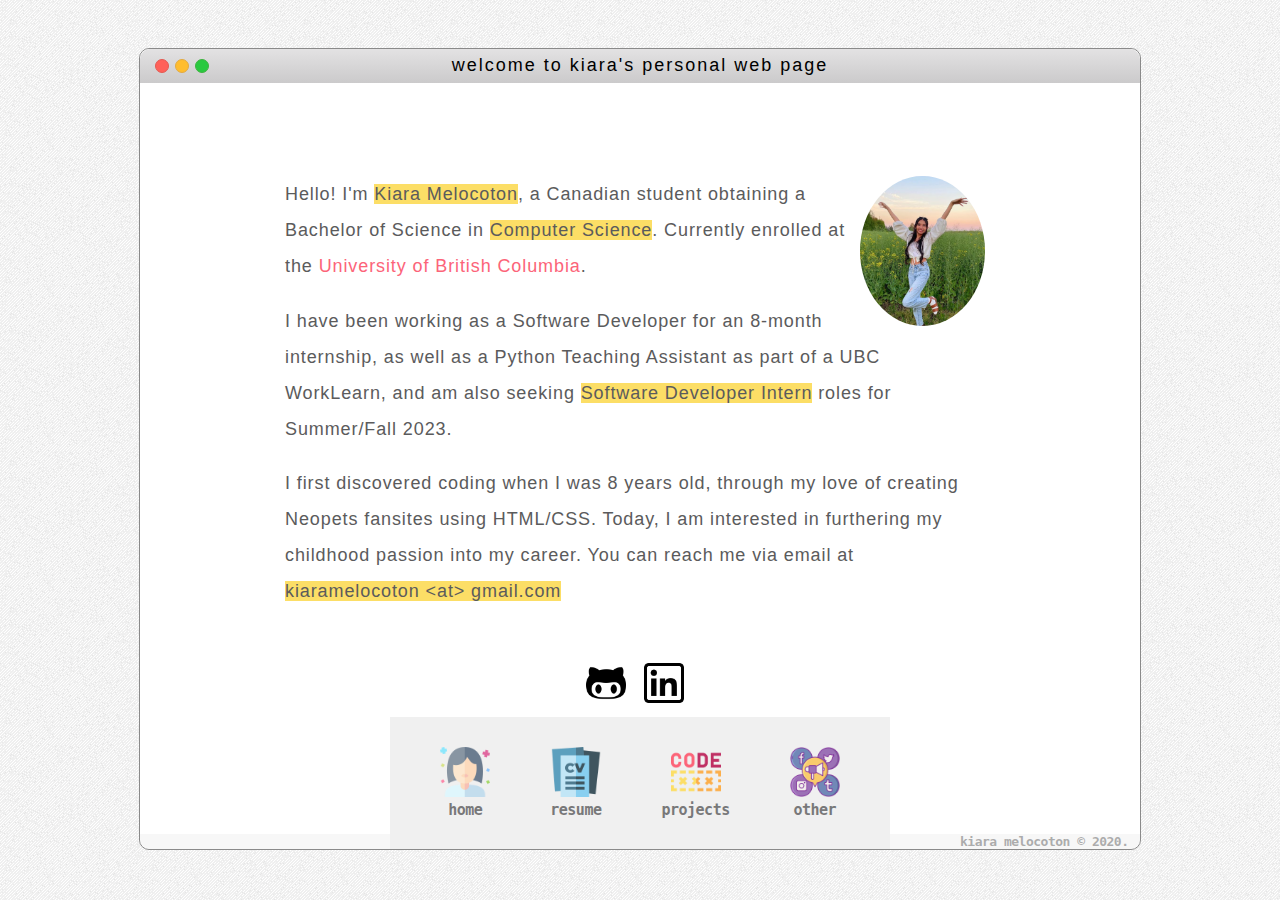
<file: index.html>
<!DOCTYPE html>
<html>
  <head>
    <meta name="viewport" content="width=device-width, initial-scale=1.0">
    <meta charset="UTF-8"> <!-- most common character set -->
    <meta name="description" content="A personal website with links to Kiara Melocoton's content, personal projects, social media, and resume">
    <meta name="author" content="Kiara Melocoton">
    <meta name="keywords" content="kiara melocoton, kyaruh, resume, software engineer, personal website">
    <meta name="viewport" content="width=device-width, initial-scale=1.0"> <!-- used for mobile viewing, need to research mobile sites -->
    <link rel="stylesheet" href="stylesheet.css">
    <title>home | kiaramelocoton.com</title>
  </head>

  <div class="main">
    <header><a href="index.html">
      <span class="dot1"></span>
      <span class="dot2"></span>
      <span class="dot3"></span></a>
      <h1 class="header">welcome to kiara's personal web page</h1>
    </header>
    <main>
      <body>
        <p class="body"><img class="profile" src="icons/happy-ig.PNG">Hello! I'm <b>Kiara Melocoton</b>, a Canadian student obtaining a Bachelor of Science in <b>Computer Science</b>. Currently enrolled at the <b class="school">University of British Columbia</b>.</p>
        <p>I have been working as a Software Developer for an 8-month internship, as well as a Python Teaching Assistant as part of a UBC WorkLearn, and am also seeking <b>Software Developer Intern</b> roles for Summer/Fall 2023.</p>

<!-- // personal stuff prolly not required
        <p>In my freetime, I <a href="https://www.youtube.com/c/kyaruh">film and edit videos</a>, <a href="https://github.com/kcoton">do hackathons</a>, and like hiking for scenic views. I also enjoy discovering tasty restaurants and playing with makeup/skincare.
-->

          <p>I first discovered coding when I was 8 years old, through my love of creating Neopets fansites using HTML/CSS. Today, I am interested in furthering my childhood passion into my career.
            You can reach me via email at <b>kiaramelocoton &lt;at&gt; gmail.com</b></p>
        <br/>
        <p align="center"><a href="https://github.com/kcoton"><img height="40px" src="icons/github.png" alt="GitHub"></a>&nbsp;&nbsp;&nbsp;<a href="https://www.linkedin.com/in/kcoton/"><img height="40px" src="icons/linkedin.png" alt="Linkedin"></a></p>
      </body>
    </main>
    <nav>
      <a href="index.html" class="links"><div class="icons">
        <img height="50px" src="icons/birthday-girl.png" alt="graphic of a cartoon woman">
        <br/>home
      </div></a>
      <a href="https://drive.google.com/file/d/1xzWnyQPlBOWGtJdUYR0O7DXwzJSCxs25/view" class="links"><div class="icons">
        <img height="50px" src="icons/curriculum-vitae.png" alt="graphic of a resume with CV written">
        <br/>resume
      </div></a>
      <a href="https://github.com/kcoton" class="links"><div class="icons">
        <img height="50px" src="icons/promo.png" alt="graphic saying CODE with xxx">
        <br/>projects
      </div></a>
      <a href="other.html" class="links"><div class="icons">
        <img height="50px" src="icons/social-media.png" alt="graphic of a megaphone with 4 social media icons">
        <br/>other
      </div></a>
    </nav>
    <footer>
      Kiara Melocoton © 2020.
    </footer>
  </div>
</html>
</file>
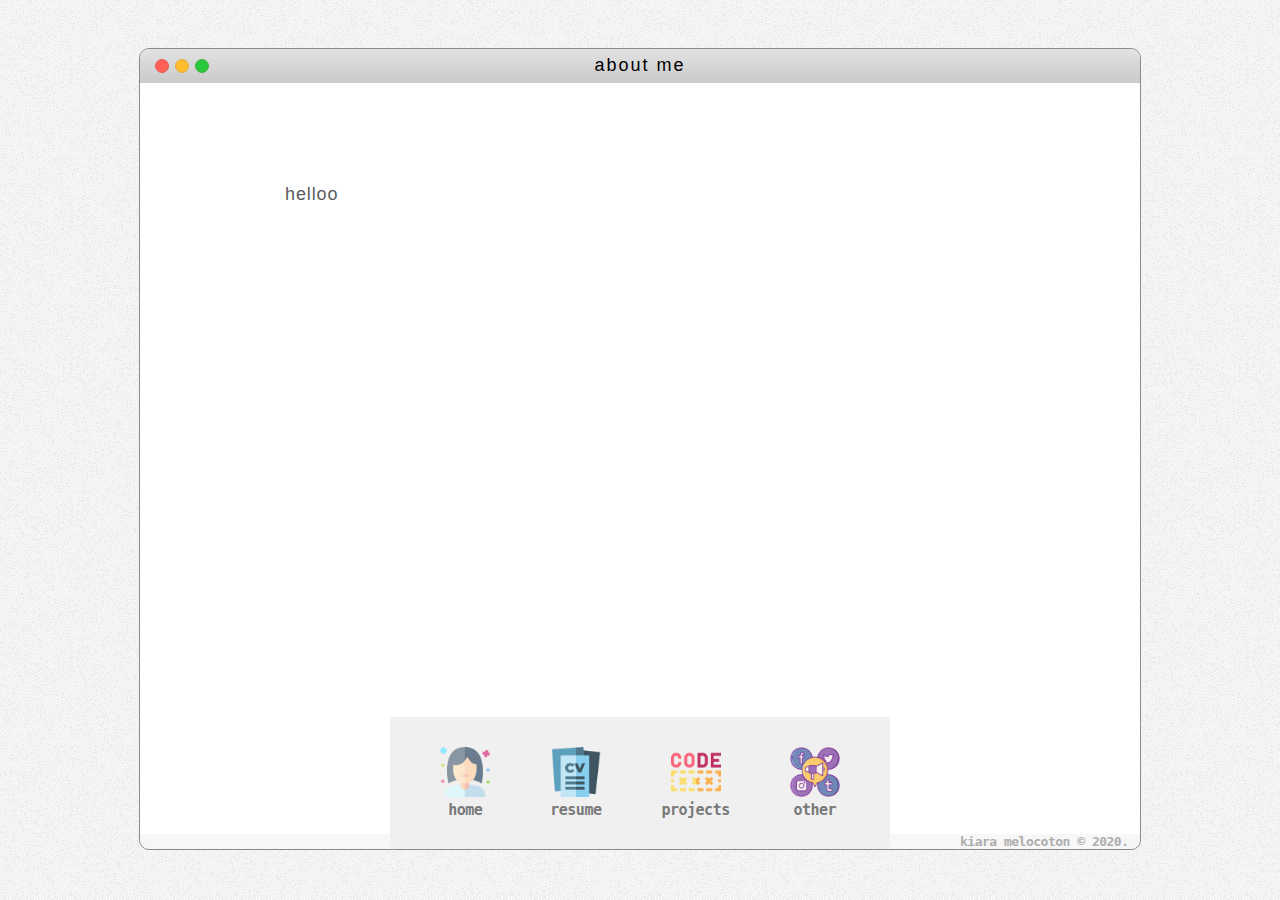
<file: about.html>
<!DOCTYPE html>
<html>
  <head>
    <meta charset="UTF-8"> <!-- most common character set -->
    <meta name="description" content="A personal website with links to Kiara Melocoton's content, personal projects, social media, and resume">
    <meta name="author" content="Kiara Melocoton">
    <meta name="keywords" content="kiara melocoton, kyaruh, resume, software engineer, personal website">
    <meta name="viewport" content="width=device-width, initial-scale=1.0"> <!-- used for mobile viewing, need to research mobile sites -->
    <link rel="stylesheet" href="stylesheet.css">
    <title>about | kyaruh.com</title>
  </head>

  <div class="main">
    <header><a href="index.html">
      <span class="dot1"></span>
      <span class="dot2"></span>
      <span class="dot3"></span></a>
      <h1 class="header">about me</h1>
    </header>
    <main>
      <body>
        <p class="body">helloo</p>
      </body>
    </main>
    <nav>
      <a href="index.html" class="links"><div class="icons">
        <img height="50px" src="icons/birthday-girl.png" alt="graphic of a cartoon woman">
        <br/>home
      </div></a>
      <a href="resume.html" class="links"><div class="icons">
        <img height="50px" src="icons/curriculum-vitae.png" alt="graphic of a resume with CV written">
        <br/>resume
      </div></a>
      <a href="projects.html" class="links"><div class="icons">
        <img height="50px" src="icons/promo.png" alt="graphic saying CODE with xxx">
        <br/>projects
      </div></a>
      <a href="other.html" class="links"><div class="icons">
        <img height="50px" src="icons/social-media.png" alt="graphic of a megaphone with 4 social media icons">
        <br/>other
      </div></a>
    </nav>
    <footer>
      Kiara Melocoton © 2020.
    </footer>
  </div>
</html>
</file>
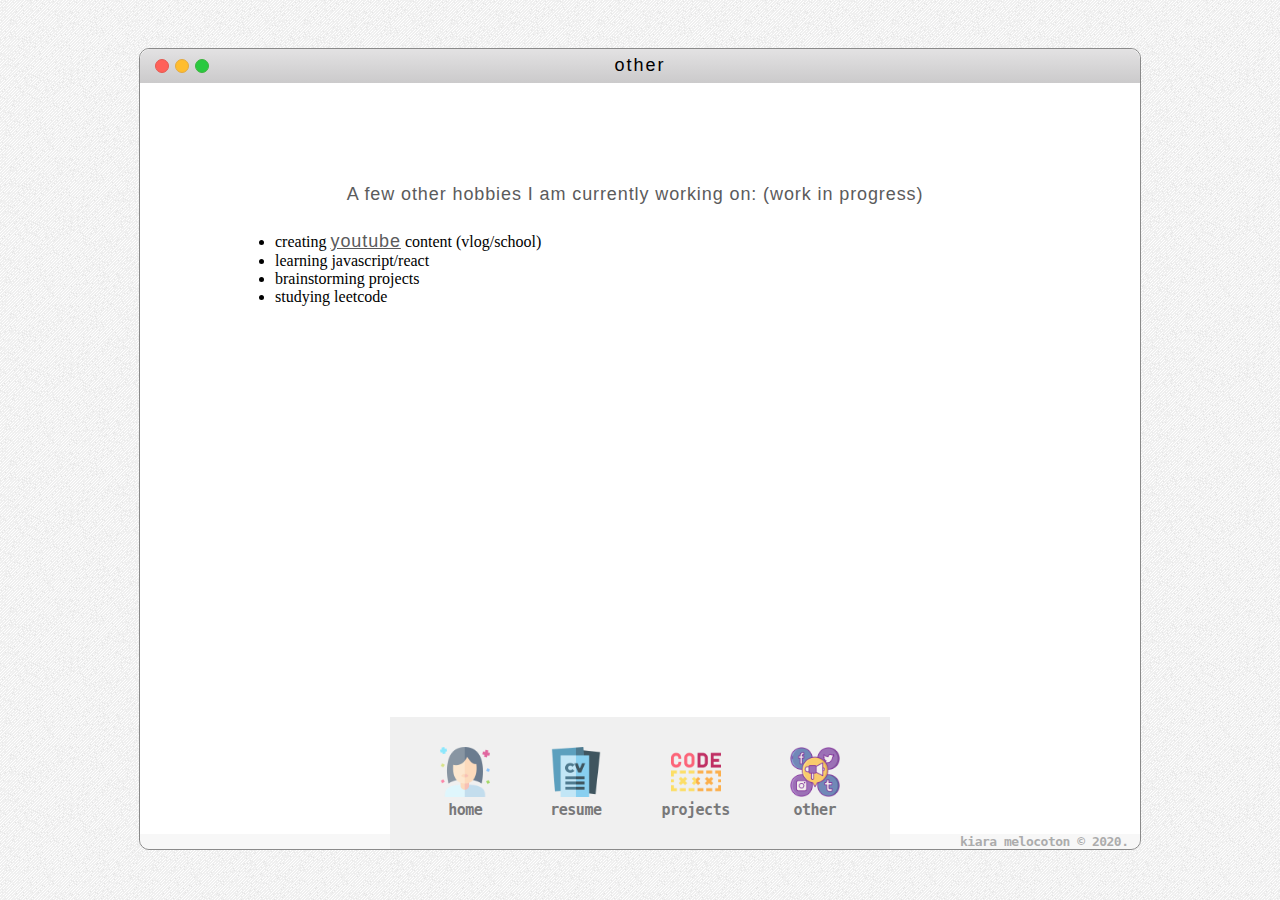
<file: other.html>
<!DOCTYPE html>
<html>
  <head>
    <meta charset="UTF-8"> <!-- most common character set -->
    <meta name="description" content="A personal website with links to Kiara Melocoton's content, personal projects, social media, and resume">
    <meta name="author" content="Kiara Melocoton">
    <meta name="keywords" content="kiara melocoton, kyaruh, resume, software engineer, personal website">
    <meta name="viewport" content="width=device-width, initial-scale=1.0"> <!-- used for mobile viewing, need to research mobile sites -->
    <link rel="stylesheet" href="stylesheet.css">
    <title>other | kiaramelocoton.com</title>
  </head>

  <div class="main">
    <header><a href="index.html">
      <span class="dot1"></span>
      <span class="dot2"></span>
      <span class="dot3"></span></a>
      <h1 class="header">other</h1>
    </header>
    <main>
      <body>
        <p class="body" align="center">A few other hobbies I am currently working on: (work in progress)</p>
        <ul>
          <li>creating <a href="https://www.youtube.com/c/kyaruh">youtube</a> content (vlog/school)
          <li>learning javascript/react
          <li>brainstorming projects
          <li>studying leetcode
        </ul>
      </body>
    </main>
    <nav>
      <a href="index.html" class="links"><div class="icons">
        <img height="50px" src="icons/birthday-girl.png" alt="graphic of a cartoon woman">
        <br/>home
      </div></a>
      <a href="https://drive.google.com/file/d/1g_luyQV9BdHMSjpMX3BzWCUCCNxmvm_A/view" class="links"><div class="icons">
        <img height="50px" src="icons/curriculum-vitae.png" alt="graphic of a resume with CV written">
        <br/>resume
      </div></a>
      <a href="https://github.com/kcoton" class="links"><div class="icons">
        <img height="50px" src="icons/promo.png" alt="graphic saying CODE with xxx">
        <br/>projects
      </div></a>
      <a href="other.html" class="links"><div class="icons">
        <img height="50px" src="icons/social-media.png" alt="graphic of a megaphone with 4 social media icons">
        <br/>other
      </div></a>
    </nav>
    <footer>
      Kiara Melocoton © 2020.
    </footer>
  </div>
</html>
</file>
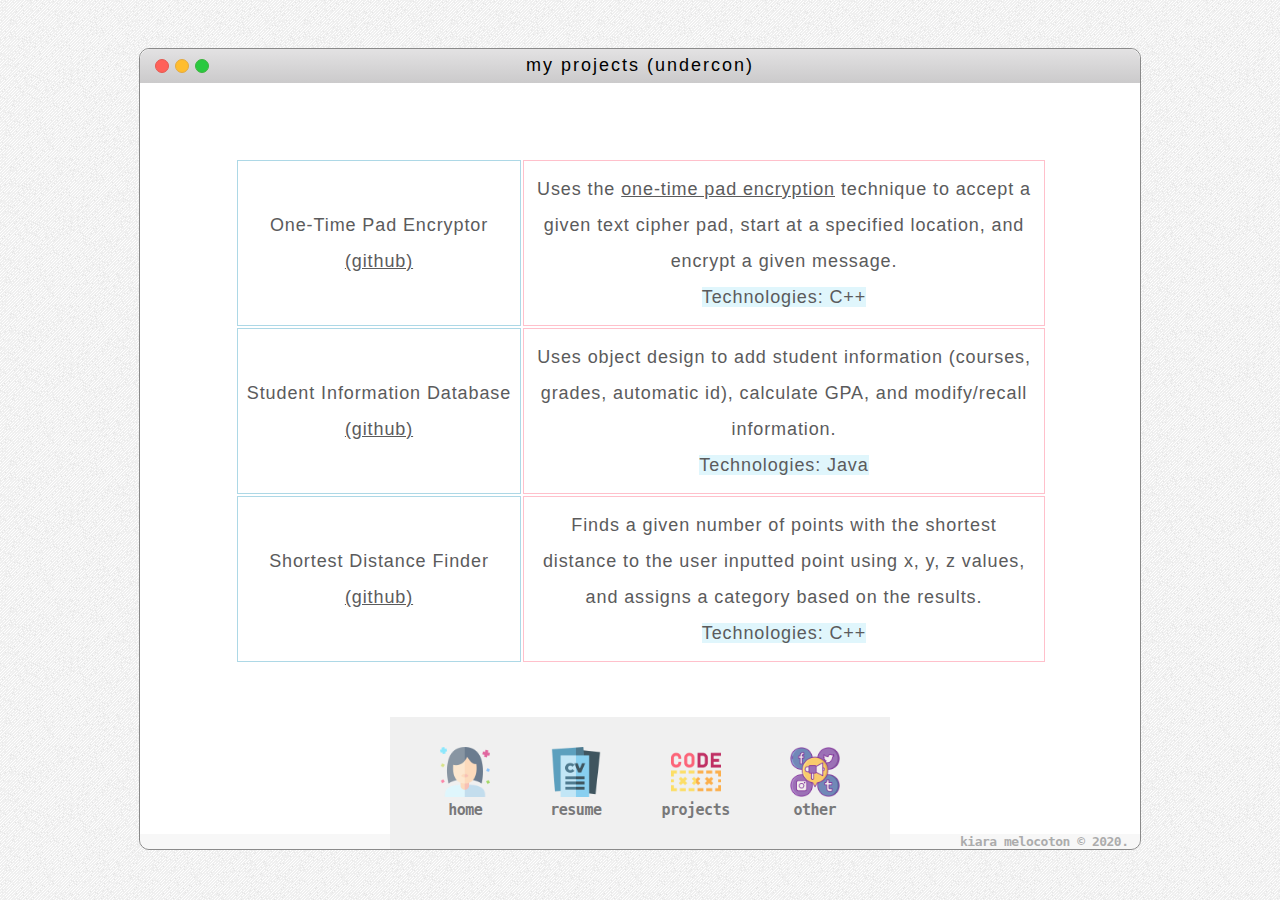
<file: projects.html>
<!DOCTYPE html>
<html>
  <head>
    <meta charset="UTF-8"> <!-- most common character set -->
    <meta name="description" content="A personal website with links to Kiara Melocoton's content, personal projects, social media, and resume">
    <meta name="author" content="Kiara Melocoton">
    <meta name="keywords" content="kiara melocoton, kyaruh, resume, software engineer, personal website">
    <meta name="viewport" content="width=device-width, initial-scale=1.0"> <!-- used for mobile viewing, need to research mobile sites -->
    <link rel="stylesheet" href="stylesheet.css">
    <title>projects | kiaramelocoton.com</title>
  </head>

  <div class="main">
    <header><a href="index.html">
      <span class="dot1"></span>
      <span class="dot2"></span>
      <span class="dot3"></span></a>
      <h1 class="header">my projects (undercon)</h1>
    </header>
    <main>
      <body>
        <div class="projects">
          <table>
            <tr>
              <td class="project-name">One-Time Pad Encryptor
              <br/><a href=""><a href="https://github.com/kcoton/projects/tree/main/one-time-pad" target="_blank">(github)</a></td>
              <td class="project-content">Uses the <a href="https://en.wikipedia.org/wiki/One-time_pad#:~:text=In%20cryptography%2C%20the%20one%2Dtime,a%20one%2Dtime%20pad">one-time pad encryption</a> technique to accept a given text cipher pad, start at a specified location, and encrypt a given message.
              <br/><b class="bold-project">Technologies: C++</b></td>
            </tr>
            <tr>
              <td class="project-name">Student Information Database
              <br/><a href=""><a href="https://github.com/kcoton/projects/tree/main/student-info-database" target="_blank">(github)</a></td>
              <td class="project-content">Uses object design to add student information (courses, grades, automatic id), calculate GPA, and modify/recall information.
              <br/><b class="bold-project">Technologies: Java</b></td>
            </tr>
            <tr>
              <td class="project-name">Shortest Distance Finder
                <!-- template for live link for future projects
              <br/><a href="">(live)</a>&nbsp;|&nbsp;<a href="">(github)</a></td> -->
              <br /><a href="https://github.com/kcoton/projects/tree/main/closest-points" target="_blank">(github)</a></td>
              <td class="project-content">Finds a given number of points with the shortest distance to the user inputted point using x, y, z values, and assigns a category based on the results.
              <br/><b class="bold-project">Technologies: C++</b></td>
            </tr>
          </table>
        </div>
      </body>
    </main>
    <nav>
      <a href="index.html" class="links"><div class="icons">
        <img height="50px" src="icons/birthday-girl.png" alt="graphic of a cartoon woman">
        <br/>home
      </div></a>
      <a href="/resume/Kiara-Melocoton-Resume-2021.pdf" class="links"><div class="icons">
        <img height="50px" src="icons/curriculum-vitae.png" alt="graphic of a resume with CV written">
        <br/>resume
      </div></a>
      <a href="projects.html" class="links"><div class="icons">
        <img height="50px" src="icons/promo.png" alt="graphic saying CODE with xxx">
        <br/>projects
      </div></a>
      <a href="other.html" class="links"><div class="icons">
        <img height="50px" src="icons/social-media.png" alt="graphic of a megaphone with 4 social media icons">
        <br/>other
      </div></a>
    </nav>
    <footer>
      Kiara Melocoton © 2020.
    </footer>
  </div>
</html>
</file>
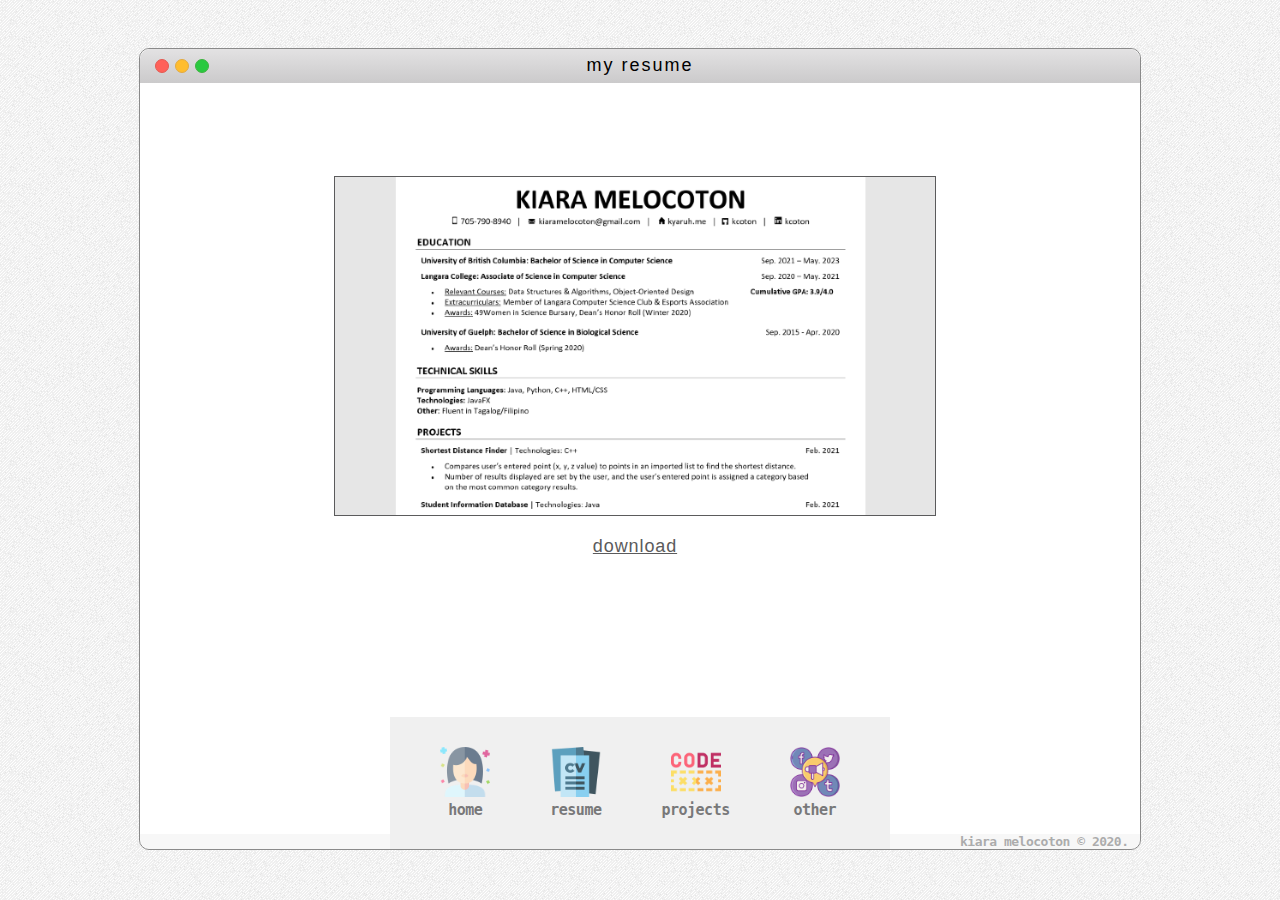
<file: resume.html>
<!DOCTYPE html>
<html>
  <head>
    <meta charset="UTF-8"> <!-- most common character set -->
    <meta name="description" content="A personal website with links to Kiara Melocoton's content, personal projects, social media, and resume">
    <meta name="author" content="Kiara Melocoton">
    <meta name="keywords" content="kiara melocoton, kyaruh, resume, software engineer, personal website">
    <meta name="viewport" content="width=device-width, initial-scale=1.0"> <!-- used for mobile viewing, need to research mobile sites -->
    <link rel="stylesheet" href="stylesheet.css">
    <title>resume | kyaruh.me</title>
  </head>

  <div class="main">
    <header><a href="index.html">
      <span class="dot1"></span>
      <span class="dot2"></span>
      <span class="dot3"></span></a>
      <h1 class="header">my resume</h1>
    </header>
    <main>
      <body>
        <p class="body" align="center"><a href="resume/Kiara_Melocoton_Resume_2021_PDF.pdf"><img border="1" color="#8A8A8A" src="images/resume_preview_resize.PNG" alt="preview of resume">
        <br/>download</a></p>
      </body>
    </main>
    <nav>
      <a href="index.html" class="links"><div class="icons">
        <img height="50px" src="icons/birthday-girl.png" alt="graphic of a cartoon woman">
        <br/>home
      </div></a>
      <a href="resume.html" class="links"><div class="icons">
        <img height="50px" src="icons/curriculum-vitae.png" alt="graphic of a resume with CV written">
        <br/>resume
      </div></a>
      <a href="projects.html" class="links"><div class="icons">
        <img height="50px" src="icons/promo.png" alt="graphic saying CODE with xxx">
        <br/>projects
      </div></a>
      <a href="other.html" class="links"><div class="icons">
        <img height="50px" src="icons/social-media.png" alt="graphic of a megaphone with 4 social media icons">
        <br/>other
      </div></a>
    </nav>
    <footer>
      Kiara Melocoton © 2020.
    </footer>
  </div>
</html>
</file>
<file: stylesheet.css>
/* main body and background */
body {
  background-image: url("kinda-jean.png");
}

.main {
  margin: auto;
  position: relative;
  top: 40px;
  background-color: white;
  height: 800px;
  width: 1000px;
  border-radius: 10px;
  border: 0.3px solid #8A8A8A;
}

main {
  position: relative;
  left: 95px;
}

p {
  font-family: Helvetica, Arial, sans-serif;
  font-size: 18px;
  letter-spacing: 0.9px;
  color: #5B5B5C;
  padding-left: 50px;
  padding-right: 250px;
  line-height: 200%;
}

.school {
  font-family: Helvetica, Arial, sans-serif;
  font-weight: normal;
  background-color: #FFFFFF;
  color: #FC6479;
}

b {
    font-family: Helvetica, Arial, sans-serif;
    font-size: 18px;
    letter-spacing: 0.9px;
    color: #5B5B5C;
    font-weight: normal;
    background-color: #FCDE66;
}

a {
  font-family: Helvetica, Arial, sans-serif;
  font-size: 18px;
  letter-spacing: 0.9px;
  text-decoration: underline;
  color: #5B5B5C;
}

.body {
  font-family: Helvetica, Arial, sans-serif;
  font-size: 18px;
  letter-spacing: 0.9px;
  color: #5B5B5C;
  padding-left: 50px;
  padding-right: 250px;
  padding-top: 75px;
  padding-bottom: 1px;
}

.profile {
  float: right;
  border-radius: 50%;
  height: 150px;
}

/* projects page */
.projects {
  font-family: Helvetica, Arial, sans-serif;
  font-size: 18px;
  letter-spacing: 0.9px;
  color: #5B5B5C;
  padding-top: 75px;
  line-height: 200%;
}

.project-name {
  text-align: center;
  width: 280px;
  border: 1px solid lightblue;
  padding-top: 10px;
  padding-bottom: 10px;
}

.project-content {
  text-align: center;
  width: 500px;
  height: 100px;
  border: 1px solid pink;
  padding-top: 10px;
  padding-bottom: 10px;
  padding-left: 10px;
  padding-right: 10px;
}

.bold-project {
  font-family: Helvetica, Arial, sans-serif;
  font-size: 18px;
  letter-spacing: 0.9px;
  color: #5B5B5C;
  font-weight: normal;
  background-color: #E0F6FC;
}

/* top header styling with buttons */
header {
  display: flex;
  border-top-left-radius: 10px;
  border-top-right-radius: 10px;
  background-image: linear-gradient(#E3E2E3, #CBCACB);
}

.header {
  margin: auto;
  padding-top: 6px;
  padding-bottom: 7px;
  font-family: Helvetica, Arial, sans-serif;
  font-size: 18px;
  font-weight: lighter;
  letter-spacing: 2px;
}

.dot1 {
  position: absolute;
  top: 10px;
  left: 15px;
  height: 12px;
  width: 12px;
  background-color: #FF6159;
  border-radius: 50%;
  border: 0.3px solid #E45951;
  z-index: 2;
}

.dot2 {
  position: absolute;
  top: 10px;
  left: 35px;
  height: 12px;
  width: 12px;
  background-color: #FFBD2E;
  border-radius: 50%;
  border: 0.3px solid #E3AA40;
  z-index: 2;
}

.dot3 {
  position: absolute;
  top: 10px;
  left: 55px;
  height: 12px;
  width: 12px;
  background-color: #29C93F;
  border-radius: 50%;
  border: 0.3px solid #3EB33F;
  z-index: 2;
}

/* bottom navigation with icons */
nav {
  justify-content: center;
  display: flex;
  width: 500px;
  position: absolute;
  left: 250px;
  top: 668px;
  background-color: #F0F0F0;
  z-index: 1
}

a.links {
  font-size: 15px;
  text-transform: lowercase;
  letter-spacing: -0.5px;
  font-family: monospace;
  font-weight: bolder;
  text-decoration: none;
  color: #5B5B5C;
  opacity: 80%;
}

a.links:hover {
  background-color: white;
  opacity: 100%;
}

.icons {
  justify-content: center;
  text-align: center;
  margin: 10px;
  padding: 20px;
}

/* footer */
footer {
  position: absolute;
  top: 785px;
  display: flex;
  text-indent: 820px;
  width: 1000px;
  border-bottom-left-radius: 10px;
  border-bottom-right-radius: 10px;
  background-color: #F0F0F0;
  z-index: 0
  font-size: 13px;
  text-transform: lowercase;
  letter-spacing: -0.5px;
  font-family: monospace;
  font-weight: bolder;
  color: #5B5B5C;
  opacity: 50%
}
</file>
